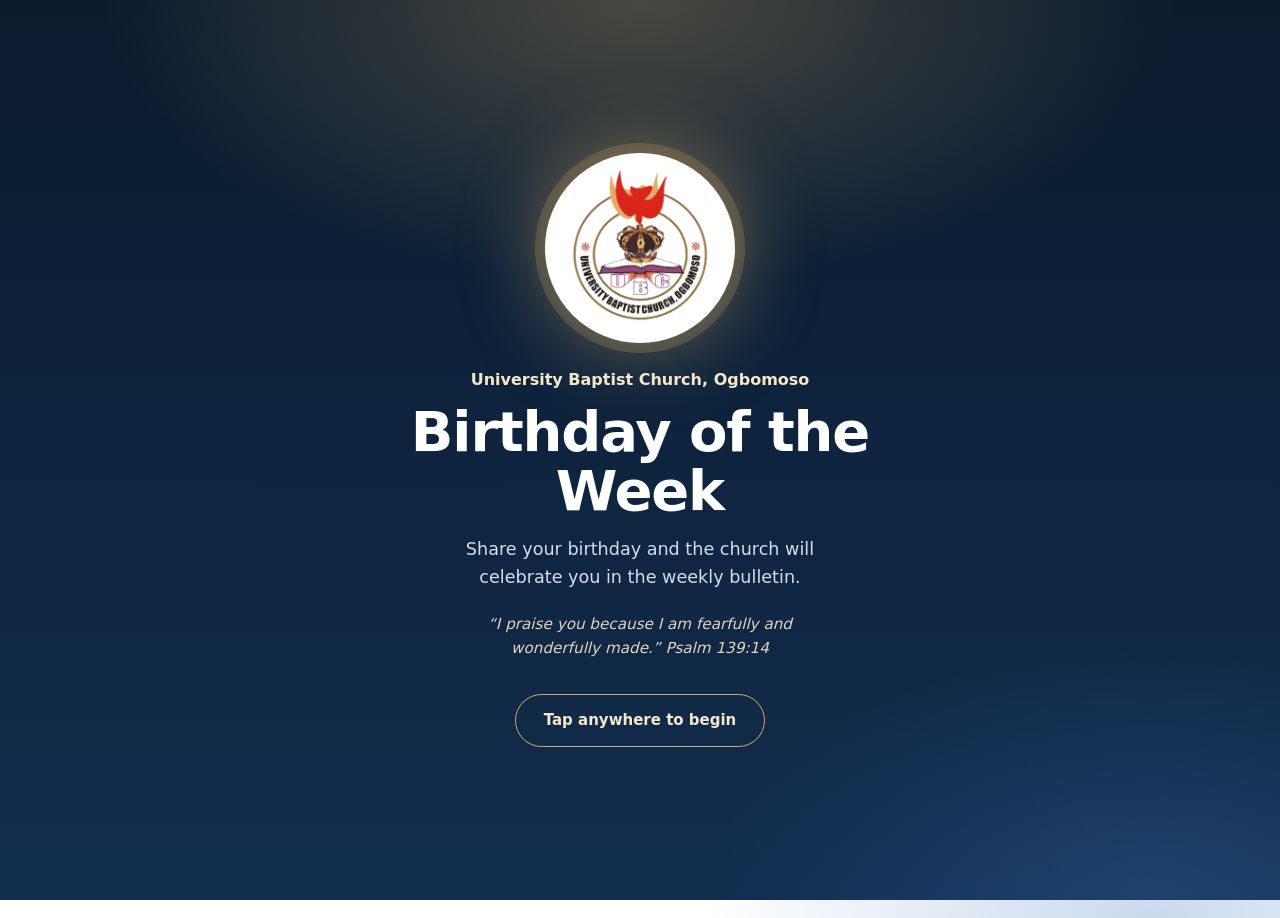
<file: index.html>
<!DOCTYPE html>
<html lang="en">

<head>
    <meta charset="UTF-8">
    <meta name="viewport" content="width=device-width, initial-scale=1.0">
    <meta name="robots" content="noindex, nofollow">
    <link rel="icon" type="image/png" href="image/favicon.png">
    <title>Church Birthday Registration</title>
    <link rel="stylesheet" href="style.css">
</head>

<body class="intro">

    <noscript>
        <style>
            .welcome {
                display: none;
            }

            body.intro .page-shell {
                display: block;
            }
        </style>
    </noscript>

    <div class="welcome" id="welcome" role="button" tabindex="0" aria-label="Tap anywhere to open the birthday form">
        <div class="welcome-inner">
            <img class="welcome-logo" src="image/logo.png" width="190" height="190"
                alt="University Baptist Church, Ogbomoso logo">
            <p class="welcome-church">University Baptist Church, Ogbomoso</p>
            <p class="welcome-title">Birthday of the Week</p>
            <p class="welcome-line">Share your birthday and the church will celebrate you in the weekly bulletin.</p>
            <p class="welcome-verse">&ldquo;I praise you because I am fearfully and wonderfully made.&rdquo; Psalm
                139:14</p>
            <p class="welcome-tap">Tap anywhere to begin</p>
        </div>
    </div>

    <div class="page-shell">
        <div class="card glow-card">
            <img class="brand-logo small" src="image/logo.png" width="88" height="100"
                alt="University Baptist Church logo">
            <h1>Register your birthday</h1>
            <h2>University Baptist Church, Ogbomoso</h2>
            <p class="intro">It takes less than a minute. Your name goes to the church secretary for the weekly
                bulletin.</p>

            <form id="birthdayForm" novalidate>

                <div class="hp" aria-hidden="true">
                    <label for="website">Leave this field empty</label>
                    <input type="text" id="website" name="website" tabindex="-1" autocomplete="off">
                </div>

                <label for="fullName">Full name</label>
                <input type="text" id="fullName" name="fullName" placeholder="Enter your full name" required>

                <div class="row-2">
                    <div>
                        <label for="month">Birthday: Month</label>
                        <select id="month" name="month" required>
                            <option value="">Choose month</option>
                            <option value="January">January</option>
                            <option value="February">February</option>
                            <option value="March">March</option>
                            <option value="April">April</option>
                            <option value="May">May</option>
                            <option value="June">June</option>
                            <option value="July">July</option>
                            <option value="August">August</option>
                            <option value="September">September</option>
                            <option value="October">October</option>
                            <option value="November">November</option>
                            <option value="December">December</option>
                        </select>
                    </div>
                    <div>
                        <label for="day">Birthday: Day</label>
                        <input type="number" inputmode="numeric" id="day" name="day" min="1" max="31" placeholder="1-31"
                            required>
                    </div>
                </div>

                <label for="phone">Phone number (optional)</label>
                <input type="tel" id="phone" name="phone" placeholder="e.g. +234 812 345 6789">

                <label for="unit">Department or Unit (optional)</label>
                <select id="unit" name="unit">
                    <option value="">Choose unit</option>
                    <option value="Adult Choir">Adult Choir</option>
                    <option value="Anti-Abortion Crusaders">Anti-Abortion Crusaders</option>
                    <option value="Choreography Unit">Choreography Unit</option>
                    <option value="Counseling Unit">Counseling Unit</option>
                    <option value="Drama Ministry">Drama Ministry</option>
                    <option value="Evangelism Unit">Evangelism Unit</option>
                    <option value="Hospital Evangelism">Hospital Evangelism</option>
                    <option value="Instrumentalists">Instrumentalists</option>
                    <option value="Internet Evangelism">Internet Evangelism</option>
                    <option value="Interpreters Unit">Interpreters Unit</option>
                    <option value="Juvenile Choir">Juvenile Choir</option>
                    <option value="Life Choice">Life Choice</option>
                    <option value="Ministry Comedians">Ministry Comedians</option>
                    <option value="Outreach Ministry">Outreach Ministry</option>
                    <option value="Prayer Department">Prayer Department</option>
                    <option value="Puppeteers">Puppeteers</option>
                    <option value="Royal Priesthood Mass Choir">Royal Priesthood Mass Choir</option>
                    <option value="Sunday School (Bible Teachers)">Sunday School (Bible Teachers)</option>
                    <option value="Ushering Department">Ushering Department</option>
                    <option value="Visitation Unit">Visitation Unit</option>
                    <option value="Welfare Unit">Welfare Unit</option>
                    <option value="None">None</option>
                </select>

                <button type="submit">Send to Secretary</button>
            </form>
            <p id="message" aria-live="polite"></p>
            <p class="privacy-note">Your details go only to the church secretary. Your phone number is never published.
            </p>
        </div>
    </div>

    <script src="backend-config.js"></script>
    <script src="api-client.js"></script>
    <script src="script.js"></script>
    <script src="welcome.js"></script>
</body>

</html>
</file>
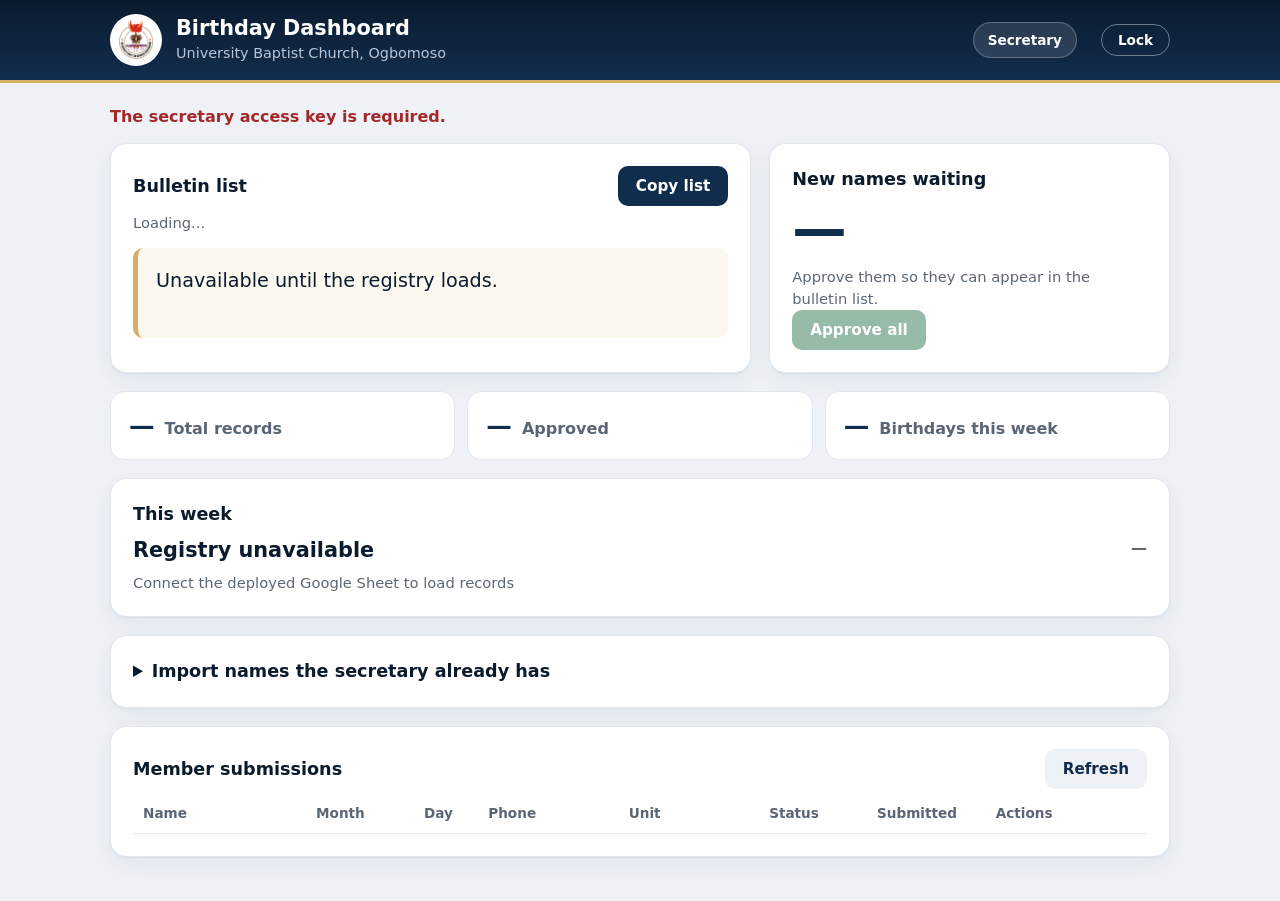
<file: secretary-dashboard.html>
<!DOCTYPE html>
<html lang="en">

<head>
    <meta charset="UTF-8">
    <meta name="viewport" content="width=device-width, initial-scale=1.0">
    <meta name="robots" content="noindex, nofollow">
    <link rel="icon" type="image/png" href="image/favicon.png">
    <title>Secretary Dashboard | Birthday of the Week</title>
    <link rel="stylesheet" href="style.css">
    <style>
        body {
            display: block;
            padding: 0;
            background: #eef2f7;
        }

        .topbar {
            background: linear-gradient(180deg, #0b1b2e, #112d4e);
            border-bottom: 3px solid var(--gold);
        }

        .topbar-inner {
            max-width: 1100px;
            margin: 0 auto;
            padding: 14px 20px;
            display: flex;
            align-items: center;
            gap: 14px;
            color: #fff;
        }

        .logo {
            width: 52px;
            height: 52px;
            object-fit: contain;
            background: #fff;
            border-radius: 50%;
            padding: 5px;
        }

        .topbar h1 {
            margin: 0;
            text-align: left;
            color: #fff;
            font-size: 1.3rem;
            letter-spacing: 0;
        }

        .topbar p {
            margin: 2px 0 0;
            color: #b9c6d8;
            font-size: 0.9rem;
        }

        .pill {
            margin-left: auto;
            padding: 7px 14px;
            border-radius: 999px;
            background: rgba(255, 255, 255, 0.12);
            border: 1px solid rgba(255, 255, 255, 0.25);
            font-size: 0.85rem;
            font-weight: 700;
        }

        .lock-btn {
            margin-left: 10px;
            padding: 7px 16px;
            border: 1px solid rgba(255, 255, 255, 0.4);
            border-radius: 999px;
            background: transparent;
            color: #fff;
            font-size: 0.85rem;
            font-weight: 700;
            cursor: pointer;
        }

        .lock-btn:hover {
            background: rgba(255, 255, 255, 0.12);
        }

        .wrap {
            max-width: 1100px;
            margin: 0 auto;
            padding: 22px 20px 44px;
        }

        .panel {
            background: #fff;
            border: 1px solid #e1e7ef;
            border-radius: 16px;
            padding: 22px;
            box-shadow: 0 1px 2px rgba(17, 45, 78, 0.06), 0 8px 24px rgba(17, 45, 78, 0.06);
        }

        .panel h2 {
            margin: 0;
            text-align: left;
            color: var(--navy-deep);
            font-size: 1.1rem;
            font-weight: 700;
        }

        .muted {
            margin: 6px 0 0;
            color: var(--muted);
            font-size: 0.92rem;
        }

        .top-grid {
            display: grid;
            grid-template-columns: 1.6fr 1fr;
            gap: 18px;
            margin-bottom: 18px;
        }

        .panel-head {
            display: flex;
            justify-content: space-between;
            align-items: center;
            gap: 12px;
            flex-wrap: wrap;
        }

        .bulletin-text {
            min-height: 90px;
            margin: 14px 0 0;
            padding: 16px 18px;
            font: inherit;
            font-size: 1.2rem;
            line-height: 1.8;
            white-space: pre-wrap;
            color: var(--navy-deep);
            background: #fbf8f0;
            border-left: 5px solid var(--gold);
            border-radius: 10px;
        }

        .approval {
            display: flex;
            flex-direction: column;
            align-items: flex-start;
        }

        .big {
            margin-top: 8px;
            font-size: 3.4rem;
            font-weight: 800;
            line-height: 1.1;
            color: var(--navy);
        }

        .btn {
            border: 0;
            border-radius: 10px;
            padding: 11px 18px;
            font-size: 0.95rem;
            font-weight: 700;
            cursor: pointer;
        }

        .btn.primary {
            background: var(--navy);
            color: #fff;
        }

        .btn.success {
            margin-top: auto;
            background: var(--success);
            color: #fff;
        }

        .btn.ghost {
            background: #eef2f7;
            color: var(--navy);
        }

        .btn:disabled,
        .action-btn:disabled {
            opacity: 0.45;
            cursor: default;
        }

        .strip {
            display: flex;
            flex-wrap: wrap;
            gap: 12px;
            margin-bottom: 18px;
        }

        .chip {
            flex: 1;
            min-width: 150px;
            display: flex;
            align-items: baseline;
            gap: 10px;
            padding: 14px 18px;
            background: #fff;
            border: 1px solid #e1e7ef;
            border-radius: 14px;
            color: var(--muted);
            font-weight: 600;
        }

        .chip strong {
            font-size: 1.6rem;
            color: var(--navy);
        }

        .week {
            display: flex;
            justify-content: space-between;
            align-items: center;
            gap: 16px;
            flex-wrap: wrap;
            margin-bottom: 18px;
        }

        .spot-name {
            margin-top: 8px;
            font-size: 1.3rem;
            font-weight: 800;
            color: var(--navy-deep);
        }

        .spot-unit {
            color: var(--muted);
            font-weight: 600;
        }

        .submissions-head {
            display: flex;
            justify-content: space-between;
            align-items: center;
            gap: 12px;
            flex-wrap: wrap;
            margin-bottom: 14px;
        }

        .dashboard-message {
            min-height: 22px;
            margin: 0 0 14px;
            color: var(--navy);
            font-weight: 700;
        }

        .dashboard-message.error {
            color: var(--danger);
        }

        .table-header,
        .row {
            display: grid;
            grid-template-columns: 1.5fr 0.9fr 0.5fr 1.2fr 1.2fr 0.9fr 1fr 1.3fr;
            gap: 10px;
            align-items: center;
        }

        .table-header {
            padding: 0 10px 10px;
            border-bottom: 1px solid #e1e7ef;
            color: var(--muted);
            font-size: 0.85rem;
            font-weight: 700;
        }

        .row {
            padding: 14px 10px;
            border-bottom: 1px solid #eef2f7;
            border-radius: 10px;
        }

        .row:hover {
            background: #f7f9fc;
        }

        .row:has(.badge.pending) {
            background: #fff8e6;
            box-shadow: inset 4px 0 0 var(--gold);
        }

        .name-cell {
            font-weight: 700;
            color: var(--navy-deep);
        }

        .badge {
            display: inline-block;
            padding: 5px 12px;
            border-radius: 999px;
            font-size: 0.78rem;
            font-weight: 700;
            text-transform: capitalize;
        }

        .badge.approved {
            background: rgba(24, 106, 59, 0.12);
            color: var(--success);
        }

        .badge.pending {
            background: rgba(212, 175, 103, 0.28);
            color: #7a5a00;
        }

        .actions {
            display: flex;
            flex-wrap: wrap;
            gap: 8px;
        }

        .action-btn {
            border: 0;
            border-radius: 8px;
            padding: 7px 12px;
            font-size: 0.78rem;
            font-weight: 700;
            cursor: pointer;
        }

        .action-btn.approve {
            background: rgba(24, 106, 59, 0.12);
            color: var(--success);
        }

        .action-btn.delete {
            background: rgba(164, 40, 40, 0.09);
            color: var(--danger);
        }

        .empty-state {
            display: none;
            margin-top: 14px;
            padding: 18px;
            border: 1px dashed #c9d3e0;
            border-radius: 10px;
            color: var(--muted);
            text-align: center;
        }

        .import {
            margin-bottom: 18px;
        }

        .import summary {
            cursor: pointer;
            font-size: 1.1rem;
            font-weight: 700;
            color: var(--navy-deep);
        }

        .import textarea {
            width: 100%;
            min-height: 180px;
            margin-top: 14px;
            padding: 14px;
            font: inherit;
            font-size: 1rem;
            border: 1.5px solid #cfd8e4;
            border-radius: 12px;
            resize: vertical;
        }

        .import textarea:focus {
            outline: none;
            border-color: var(--navy);
            box-shadow: 0 0 0 4px rgba(212, 175, 103, 0.35);
        }

        .import-actions {
            display: flex;
            flex-wrap: wrap;
            gap: 10px;
            margin: 14px 0 6px;
        }

        .import-row {
            margin-top: 6px;
            padding: 9px 12px;
            border-radius: 8px;
            font-size: 0.95rem;
        }

        .import-row.ok {
            background: #f1f8f4;
            color: var(--navy-deep);
        }

        .import-row.bad {
            background: #fdf0f0;
            color: var(--danger);
        }

        @media (max-width: 820px) {
            .top-grid {
                grid-template-columns: 1fr;
            }

            .table-header {
                display: none;
            }

            .row {
                display: flex;
                flex-wrap: wrap;
                align-items: center;
                gap: 6px 14px;
            }

            .name-cell {
                width: 100%;
                font-size: 1.05rem;
            }

            .actions {
                width: 100%;
                margin-top: 4px;
            }

            .pill {
                display: none;
            }

            .lock-btn {
                margin-left: auto;
            }
        }
    </style>
</head>

<body>
    <header class="topbar">
        <div class="topbar-inner">
            <img class="logo" src="image/logo.png" alt="" width="52" height="52">
            <div>
                <h1>Birthday Dashboard</h1>
                <p>University Baptist Church, Ogbomoso</p>
            </div>
            <span class="pill">Secretary</span>
            <button id="lockDashboard" class="lock-btn" type="button">Lock</button>
        </div>
    </header>

    <main class="wrap">
        <p id="dashboardMessage" class="dashboard-message" aria-live="polite"></p>

        <div class="top-grid">
            <section class="panel">
                <div class="panel-head">
                    <h2>Bulletin list</h2>
                    <button id="copyBulletin" class="btn primary" type="button">Copy list</button>
                </div>
                <p class="muted" id="bulletinRange">Loading...</p>
                <pre id="bulletinText" class="bulletin-text"></pre>
            </section>

            <section class="panel approval">
                <h2>New names waiting</h2>
                <div class="big" id="pendingCount">0</div>
                <p class="muted">Approve them so they can appear in the bulletin list.</p>
                <button id="approveAll" class="btn success" type="button" disabled>Approve all</button>
            </section>
        </div>

        <div class="strip">
            <div class="chip"><strong id="totalRecords">0</strong> Total records</div>
            <div class="chip"><strong id="approvedCount">0</strong> Approved</div>
            <div class="chip"><strong id="thisWeekCount">0</strong> Birthdays this week</div>
        </div>

        <section class="panel week">
            <div>
                <h2>This week</h2>
                <div class="spot-name" id="spotlightName">Loading...</div>
                <div class="muted" id="spotlightDate">—</div>
            </div>
            <div class="spot-unit" id="spotlightUnit">—</div>
        </section>

        <details class="panel import">
            <summary>Import names the secretary already has</summary>
            <p class="muted">Paste the list below, one person per line. Each line needs a name and a birthday (day and
                month). Unit and phone are optional. Imported names are approved straight away.</p>
            <p class="muted">Examples: Mary Okon, 14 March, Adult Choir &nbsp;|&nbsp; Samuel Ade - March 14
                &nbsp;|&nbsp; Grace Bello 14/03 (day first)</p>
            <textarea id="importText" placeholder="Paste or type the list here..."></textarea>
            <div class="import-actions">
                <button id="checkImport" class="btn ghost" type="button">Check list</button>
                <button id="runImport" class="btn success" type="button" disabled>Import</button>
            </div>
            <p id="importMessage" class="dashboard-message" aria-live="polite"></p>
            <div id="importPreview"></div>
        </details>

        <section class="panel">
            <div class="submissions-head">
                <h2>Member submissions</h2>
                <button id="refreshEntries" class="btn ghost" type="button">Refresh</button>
            </div>

            <div class="table-header">
                <span>Name</span>
                <span>Month</span>
                <span>Day</span>
                <span>Phone</span>
                <span>Unit</span>
                <span>Status</span>
                <span>Submitted</span>
                <span>Actions</span>
            </div>

            <div id="entriesTableBody"></div>
            <div id="emptyState" class="empty-state">No names yet. When members register, they will appear here.</div>
        </section>
    </main>

    <script src="backend-config.js"></script>
    <script src="api-client.js"></script>
    <script src="dashboard.js"></script>
    <script src="import.js"></script>
</body>

</html>
</file>
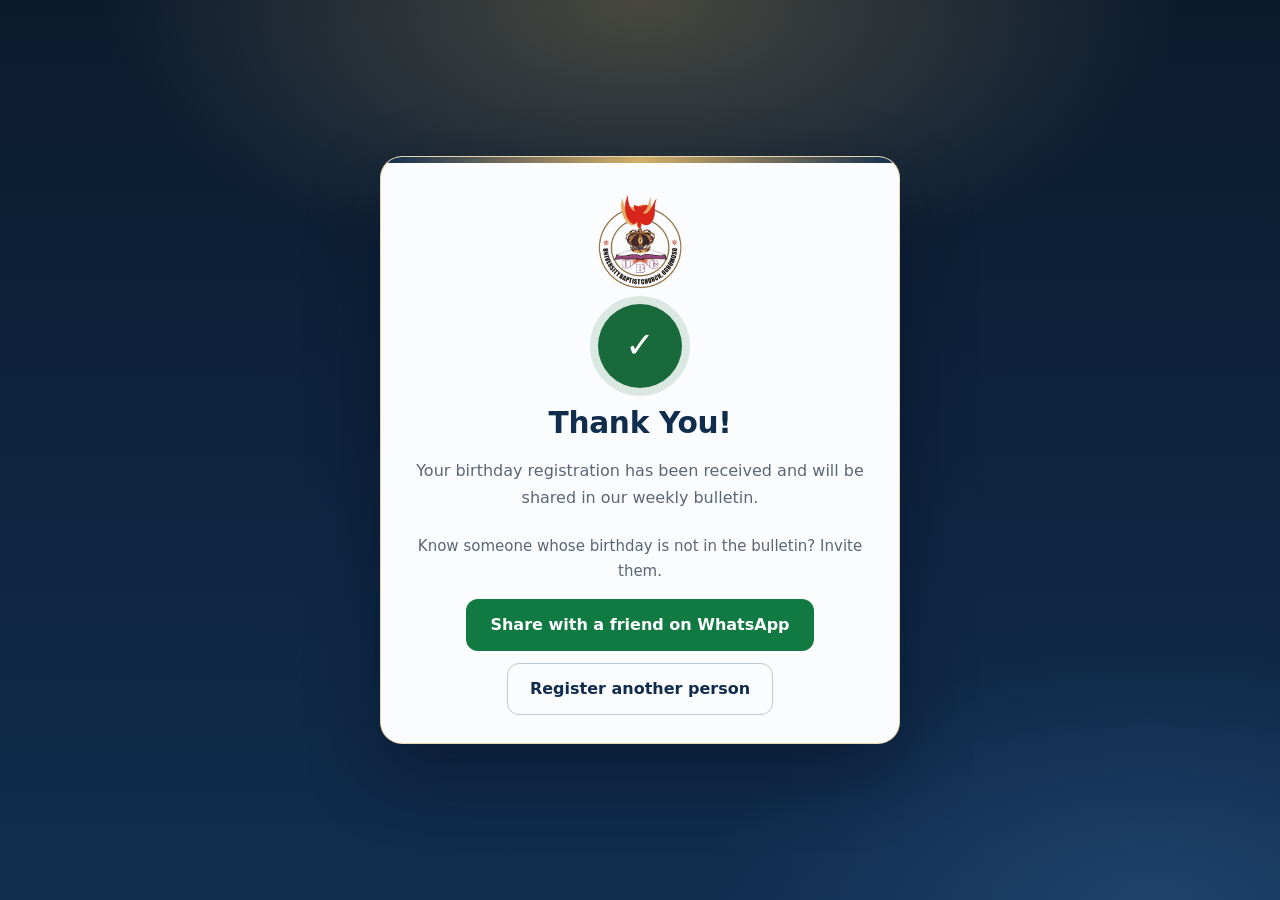
<file: thank-you.html>
<!DOCTYPE html>
<html lang="en">

<head>
    <meta charset="UTF-8">
    <meta name="viewport" content="width=device-width, initial-scale=1.0">
    <meta name="robots" content="noindex, nofollow">
    <link rel="icon" type="image/png" href="image/favicon.png">
    <title>Thank You | University Baptist Church</title>
    <link rel="stylesheet" href="style.css">
</head>

<body class="thank-you-page">
    <div class="page-shell">
        <div class="card glow-card">
            <img class="brand-logo small" src="image/logo.png" width="88" height="100" alt="University Baptist Church logo">
            <div class="thank-you-icon">✓</div>
            <h1>Thank You!</h1>
            <p id="thankYouMessage">Your birthday registration has been received and will be shared in our weekly bulletin.</p>
            <p class="share-note">Know someone whose birthday is not in the bulletin? Invite them.</p>
            <div class="actions">
                <a id="shareWhatsApp" class="share-btn" href="https://wa.me/" target="_blank" rel="noopener noreferrer">Share with a friend on WhatsApp</a>
                <a class="secondary-link" href="index.html">Register another person</a>
            </div>
        </div>
    </div>

    <script src="thank-you.js"></script>
</body>

</html>
</file>
<file: style.css>
:root {
    --navy: #112d4e;
    --navy-deep: #0b1b2e;
    --gold: #d4af67;
    --gold-soft: #f5e8c8;
    --text: #1c2736;
    --muted: #5b6675;
    --success: #186a3b;
    --danger: #a42828;
    --shadow: rgba(5, 14, 28, 0.45);
    --page-bg:
        radial-gradient(ellipse 60% 45% at 50% 0%, rgba(212, 175, 103, 0.30), transparent 70%),
        radial-gradient(ellipse 50% 40% at 90% 100%, rgba(66, 120, 190, 0.28), transparent 70%),
        linear-gradient(180deg, #0b1b2e, #112d4e) fixed;
}

* {
    box-sizing: border-box;
}

body {
    margin: 0;
    min-height: 100vh;
    display: grid;
    place-items: center;
    padding: 28px 16px;
    font-family: system-ui, -apple-system, "Segoe UI", Roboto, Arial, sans-serif;
    background: var(--page-bg);
    color: var(--text);
    line-height: 1.5;
}

button {
    font-family: inherit;
}

.page-shell {
    width: min(100%, 520px);
}

.card {
    position: relative;
    width: 100%;
    padding: 36px 26px 28px;
    background: #fbfcfe;
    border-radius: 22px;
    border: 1px solid rgba(212, 175, 103, 0.5);
    box-shadow: 0 30px 70px var(--shadow);
    overflow: hidden;
}

.glow-card::before {
    content: "";
    position: absolute;
    inset: 0 0 auto 0;
    height: 6px;
    background: linear-gradient(90deg, var(--navy), var(--gold), var(--navy));
}

.brand-mark {
    width: 72px;
    height: 72px;
    margin: 0 auto 14px;
    display: grid;
    place-items: center;
    border-radius: 50%;
    font-size: 1.2rem;
    font-weight: 800;
    letter-spacing: 0.06em;
    color: var(--navy-deep);
    background: radial-gradient(circle at 35% 30%, #fff3d2, var(--gold));
    box-shadow: 0 0 0 6px rgba(212, 175, 103, 0.18), 0 10px 28px rgba(212, 175, 103, 0.45);
}

h1 {
    margin: 0;
    text-align: center;
    color: var(--navy);
    font-size: clamp(1.4rem, 5vw, 1.85rem);
    font-weight: 800;
    line-height: 1.2;
    letter-spacing: -0.01em;
}

h2 {
    margin: 8px 0 14px;
    text-align: center;
    color: var(--muted);
    font-size: 1.05rem;
    font-weight: 600;
}

.intro {
    margin: 0 0 18px;
    text-align: center;
    color: var(--muted);
    font-size: 15px;
    line-height: 1.65;
}

.info-banner {
    margin: 0 0 6px;
    padding: 12px 14px;
    border-radius: 12px;
    background: var(--gold-soft);
    border-left: 4px solid var(--gold);
    color: var(--navy-deep);
    font-size: 14px;
    font-weight: 600;
}

label {
    display: block;
    margin: 20px 0 7px;
    font-size: 14px;
    font-weight: 700;
    color: var(--navy);
}

input,
select {
    width: 100%;
    min-height: 50px;
    padding: 12px 14px;
    font-size: 16px;
    color: var(--text);
    background: #fff;
    border: 1.5px solid rgba(17, 45, 78, 0.18);
    border-radius: 12px;
    transition: border-color 0.2s ease, box-shadow 0.2s ease;
}

input:focus,
select:focus {
    outline: none;
    border-color: var(--navy);
    box-shadow: 0 0 0 4px rgba(212, 175, 103, 0.35);
}

button[type="submit"] {
    width: 100%;
    margin-top: 28px;
    padding: 15px 18px;
    font-size: 17px;
    font-weight: 700;
    color: #fff;
    border: none;
    border-radius: 12px;
    background: linear-gradient(135deg, var(--navy), #24508a);
    cursor: pointer;
    transition: box-shadow 0.2s ease, transform 0.15s ease;
}

button[type="submit"]:hover {
    box-shadow: 0 12px 26px rgba(17, 45, 78, 0.3);
}

button[type="submit"]:active {
    transform: translateY(1px);
}

button[type="submit"]:disabled {
    cursor: wait;
    opacity: 0.8;
}

button:focus-visible,
a:focus-visible {
    outline: 3px solid var(--gold);
    outline-offset: 2px;
}

#message {
    min-height: 24px;
    margin: 16px 0 0;
    text-align: center;
    font-weight: 700;
}

#message:not(:empty) {
    padding: 12px 14px;
    border-radius: 10px;
}

#message.success {
    color: var(--success);
    background: rgba(24, 106, 59, 0.1);
}

#message.error {
    color: var(--danger);
    background: rgba(164, 40, 40, 0.08);
}

.privacy-note {
    margin: 14px 0 0;
    text-align: center;
    font-size: 13px;
    color: var(--muted);
}

.hp {
    position: absolute;
    left: -9999px;
    width: 1px;
    height: 1px;
    overflow: hidden;
}

.thank-you-icon {
    width: 84px;
    height: 84px;
    margin: 0 auto 18px;
    display: grid;
    place-items: center;
    color: #fff;
    font-size: 2.2rem;
    background: var(--success);
    border-radius: 50%;
    box-shadow: 0 0 0 8px rgba(24, 106, 59, 0.14);
    animation: pop 0.45s cubic-bezier(0.2, 1.4, 0.4, 1) both;
}

.thank-you-page p {
    color: var(--muted);
    text-align: center;
    line-height: 1.7;
}

.thank-you-page .actions {
    display: flex;
    justify-content: center;
    margin-top: 22px;
}

.thank-you-page .actions a {
    display: inline-block;
    padding: 13px 22px;
    border-radius: 12px;
    background: var(--navy);
    color: #fff;
    text-decoration: none;
    font-weight: 700;
}

@keyframes pop {
    from {
        transform: scale(0.5);
        opacity: 0;
    }

    to {
        transform: scale(1);
        opacity: 1;
    }
}

@media (prefers-reduced-motion: reduce) {
    * {
        animation: none !important;
        transition: none !important;
    }
}

@media (max-width: 480px) {
    .card {
        padding: 30px 18px 22px;
    }
}

.brand-logo {
    display: block;
    width: 132px;
    height: auto;
    margin: 0 auto 14px;
}

.brand-logo.small {
    width: 88px;
    margin-bottom: 10px;
}

/* Welcome screen */
body.intro {
    overflow: hidden;
}

body.intro .page-shell {
    display: none;
}

.page-shell {
    animation: rise 0.6s 0.1s ease both;
}

.welcome {
    position: fixed;
    inset: 0;
    z-index: 20;
    display: grid;
    place-items: center;
    padding: 28px 22px;
    overflow-y: auto;
    text-align: center;
    color: #fff;
    cursor: pointer;
    background: var(--page-bg);
    transition: opacity 0.5s ease, transform 0.5s ease;
}

.welcome.leaving {
    opacity: 0;
    transform: scale(1.04);
    pointer-events: none;
}

.welcome-inner {
    max-width: 460px;
}

.welcome-logo {
    display: block;
    width: min(46vw, 190px);
    aspect-ratio: 1;
    margin: 0 auto 24px;
    padding: 14px;
    object-fit: contain;
    background: #fff;
    border-radius: 50%;
    box-shadow: 0 0 0 10px rgba(212, 175, 103, 0.2), 0 0 80px rgba(212, 175, 103, 0.55);
}

.welcome-church {
    margin: 0;
    color: var(--gold-soft);
    font-size: 1rem;
    font-weight: 600;
}

.welcome-title {
    margin: 10px 0 14px;
    font-size: clamp(2.3rem, 10vw, 3.5rem);
    font-weight: 800;
    line-height: 1.05;
    letter-spacing: -0.02em;
}

.welcome-line {
    margin: 0 auto;
    max-width: 380px;
    color: #d3deec;
    font-size: 1.1rem;
    line-height: 1.6;
}

.welcome-verse {
    margin: 22px auto 0;
    max-width: 340px;
    color: var(--gold-soft);
    font-size: 0.95rem;
    font-style: italic;
    line-height: 1.55;
    opacity: 0.9;
}

.welcome-tap {
    display: inline-block;
    margin: 34px 0 0;
    padding: 13px 28px;
    border: 1.5px solid var(--gold);
    border-radius: 999px;
    color: var(--gold-soft);
    font-weight: 700;
    animation: breathe 2.4s ease-in-out infinite;
}

.row-2 {
    display: grid;
    grid-template-columns: 1.4fr 1fr;
    gap: 12px;
}

@keyframes breathe {
    50% {
        opacity: 0.45;
    }
}

@keyframes rise {
    from {
        opacity: 0;
        transform: translateY(14px);
    }

    to {
        opacity: 1;
        transform: none;
    }
}

/* Share on thank-you page */
.thank-you-page .share-note {
    margin: 22px 0 0;
    font-size: 15px;
}

.thank-you-page .actions {
    flex-direction: column;
    align-items: center;
    gap: 12px;
    margin-top: 14px;
}

.thank-you-page .actions a.share-btn {
    background: #117a43;
    padding: 14px 24px;
}

.thank-you-page .actions a.secondary-link {
    background: transparent;
    color: var(--navy);
    border: 1.5px solid rgba(17, 45, 78, 0.25);
}
</file>
